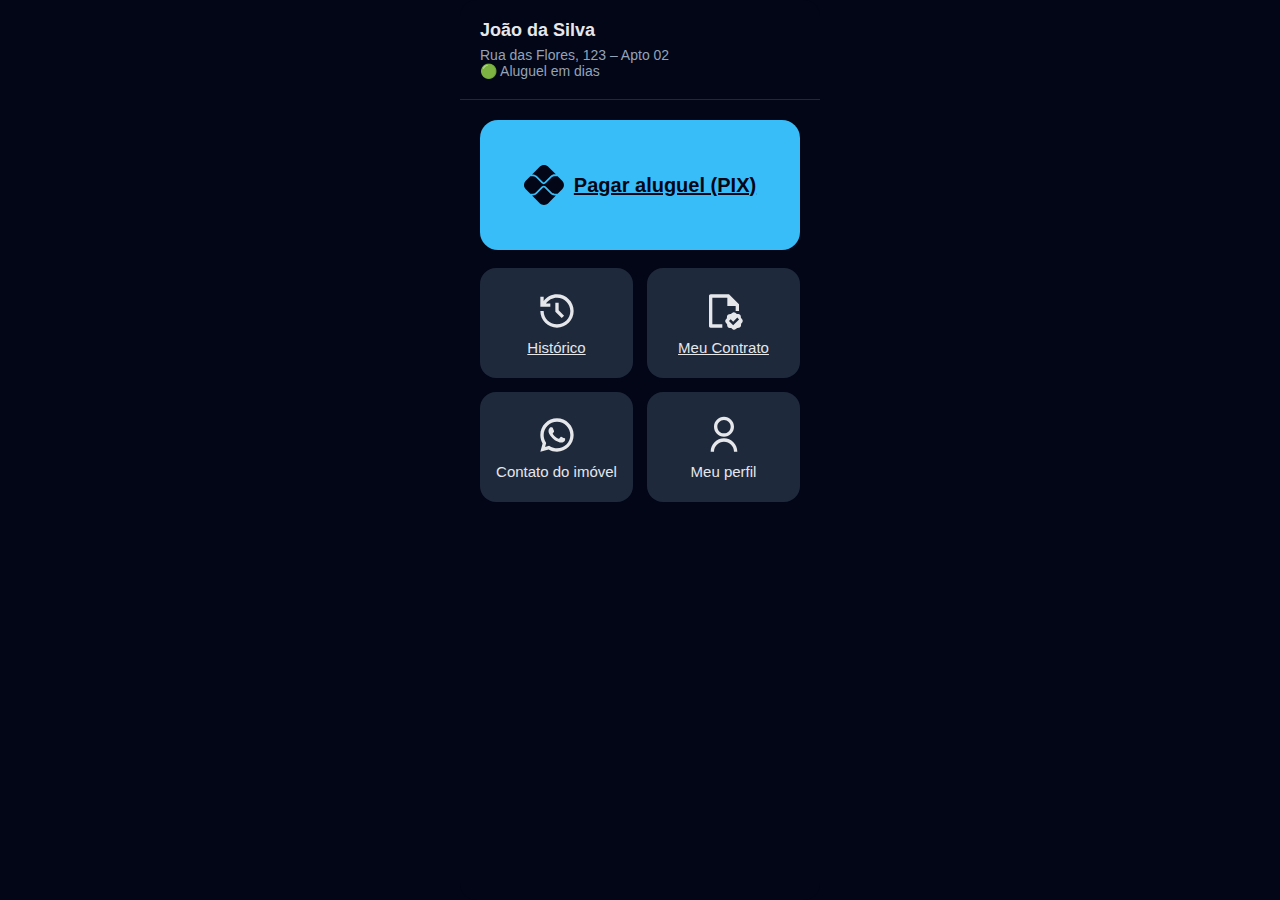
<file: index.html>
<!DOCTYPE html>
<html lang="pt-BR">
<head>
    <meta charset="UTF-8">
    <title>Dashboard Inquilino</title>
    <meta name="viewport" content="width=device-width, initial-scale=1.0">
    <link rel="stylesheet" href="dashboard-inquilino.css">
    <meta name="viewport" content="width=device-width, initial-scale=1.0, maximum-scale=1.0, user-scalable=no">

</head>
<body>

<div class="app">

<header class="header">
    <div class="tenant-info">
        <h1 id="tenant-name">João da Silva</h1>

        <p id="tenant-address">
            Rua das Flores, 123 – Apto 02
        </p>

        <p id="rent-status" class="rent-status status-ok">
            🟢 Aluguel em dia
        </p>

    </div>
</header>


<!-- CONTEÚDO -->
<main class="content">

   <!-- BOTÃO PAGAR -->
<a href="meus-alugueis.html" class="action-btn btn-pay">
    <svg xmlns="http://www.w3.org/2000/svg"
         viewBox="0 0 512 512"
         width="40"
         height="40"
         fill="currentColor"
         aria-hidden="true">
        <path d="M242.4 292.5c5.4-5.4 14.7-5.4 20.1 0l77 77c14.2 14.2 33.1 22 53.1 22l15.1 0-97.1 97.1c-30.3 29.5-79.5 29.5-109.8 0l-97.5-97.4 9.3 0c20 0 38.9-7.8 53.1-22l76.7-76.7zm20.1-73.6c-6.4 5.5-14.6 5.6-20.1 0l-76.7-76.7c-14.2-15.1-33.1-22-53.1-22l-9.3 0 97.4-97.4c30.4-30.3 79.6-30.3 109.9 0l97.2 97.1-15.2 0c-20 0-38.9 7.8-53.1 22l-77 77zM112.6 142.7c13.8 0 26.5 5.6 37.1 15.4l76.7 76.7c7.2 6.3 16.6 10.8 26.1 10.8 9.4 0 18.8-4.5 26-10.8l77-77c9.8-9.7 23.3-15.3 37.1-15.3l37.7 0 58.3 58.3c30.3 30.3 30.3 79.5 0 109.8l-58.3 58.3-37.7 0c-13.8 0-27.3-5.6-37.1-15.4l-77-77c-13.9-13.9-38.2-13.9-52.1 .1l-76.7 76.6c-10.6 9.8-23.3 15.4-37.1 15.4l-31.8 0-58-58c-30.3-30.3-30.3-79.5 0-109.8l58-58.1 31.8 0z"/>
    </svg>
    <span>Pagar aluguel (PIX)</span>
</a>

    <div class="grid-secondary">

      
        <!-- BOTÃO HISTÓRICO -->
     <a href="historico-pagamento.html"class="action-btn btn-history">
        <svg xmlns="http://www.w3.org/2000/svg"
         viewBox="0 0 24 24"
         width="40"
         height="40"
         fill="currentColor"
         aria-hidden="true">
        <path d="M12 2C17.5228 2 22 6.47715 22 12C22 17.5228 17.5228 22 12 22C6.47715 22 2 17.5228 2 12H4C4 16.4183 7.58172 20 12 20C16.4183 20 20 16.4183 20 12C20 7.58172 16.4183 4 12 4C9.25022 4 6.82447 5.38734 5.38451 7.50024L8 7.5V9.5H2V3.5H4L3.99989 5.99918C5.82434 3.57075 8.72873 2 12 2ZM13 7L12.9998 11.585L16.2426 14.8284L14.8284 16.2426L10.9998 12.413L11 7H13Z">
    </svg>
        <span>Histórico</span>

</a>


        <!-- MEU CONTRATO -->
    <a href="meu-contrato.html" class="action-btn btn-contract">
          <svg xmlns="http://www.w3.org/2000/svg"
         viewBox="0 0 24 24"
         width="40"
         height="40"
         fill="currentColor"
         aria-hidden="true">
        <path d="M21 8V12H19V9H14V4H5V20H11V22H3.9934C3.44495 22 3 21.556 3 21.0082V2.9918C3 2.45531 3.4487 2 4.00221 2H14.9968L21 8ZM13.7857 15.3269C13.8246 14.5997 14.3858 14.0083 15.11 13.9313L15.9807 13.8389C16.0841 13.8279 16.1815 13.7845 16.2589 13.715L16.9102 13.1299C17.4519 12.6431 18.2669 12.6218 18.8334 13.0795L19.5145 13.6298C19.5954 13.6951 19.6949 13.7333 19.7988 13.7389L20.6731 13.7857C21.4003 13.8246 21.9917 14.3858 22.0687 15.11L22.1611 15.9807C22.1721 16.0841 22.2155 16.1815 22.285 16.2589L22.8701 16.9102C23.3569 17.4519 23.3782 18.2669 22.9205 18.8334L22.3702 19.5145C22.3049 19.5954 22.2667 19.6949 22.2611 19.7988L22.2143 20.6731C22.1754 21.4003 21.6142 21.9917 20.89 22.0687L20.0193 22.1611C19.9159 22.1721 19.8185 22.2155 19.7411 22.285L19.0898 22.8701C18.5481 23.3569 17.7331 23.3782 17.1666 22.9205L16.4855 22.3702C16.4046 22.3049 16.3051 22.2667 16.2012 22.2611L15.3269 22.2143C14.5997 22.1754 14.0083 21.6142 13.9313 20.89L13.8389 20.0193C13.8279 19.9159 13.7845 19.8185 13.715 19.7411L13.1299 19.0898C12.6431 18.5481 12.6218 17.733 13.0795 17.1666L13.6298 16.4855C13.6951 16.4046 13.7333 16.3051 13.7389 16.2012L13.7857 15.3269ZM21.0303 17.0303L19.9697 15.9697L17.5 18.4393L16.0303 16.9697L14.9697 18.0303L17.5 20.5607L21.0303 17.0303Z">
    </svg>
        <span>Meu Contrato</span>
    </a>


    <!-- CONTATO -->
    <button class="action-btn btn-contato">
          <svg xmlns="http://www.w3.org/2000/svg"
         viewBox="0 0 24 24"
         width="40"
         height="40"
         fill="currentColor"
         aria-hidden="true">
        <path d="M7.25361 18.4944L7.97834 18.917C9.18909 19.623 10.5651 20 12.001 20C16.4193 20 20.001 16.4183 20.001 12C20.001 7.58172 16.4193 4 12.001 4C7.5827 4 4.00098 7.58172 4.00098 12C4.00098 13.4363 4.37821 14.8128 5.08466 16.0238L5.50704 16.7478L4.85355 19.1494L7.25361 18.4944ZM2.00516 22L3.35712 17.0315C2.49494 15.5536 2.00098 13.8345 2.00098 12C2.00098 6.47715 6.47813 2 12.001 2C17.5238 2 22.001 6.47715 22.001 12C22.001 17.5228 17.5238 22 12.001 22C10.1671 22 8.44851 21.5064 6.97086 20.6447L2.00516 22ZM8.39232 7.30833C8.5262 7.29892 8.66053 7.29748 8.79459 7.30402C8.84875 7.30758 8.90265 7.31384 8.95659 7.32007C9.11585 7.33846 9.29098 7.43545 9.34986 7.56894C9.64818 8.24536 9.93764 8.92565 10.2182 9.60963C10.2801 9.76062 10.2428 9.95633 10.125 10.1457C10.0652 10.2428 9.97128 10.379 9.86248 10.5183C9.74939 10.663 9.50599 10.9291 9.50599 10.9291C9.50599 10.9291 9.40738 11.0473 9.44455 11.1944C9.45903 11.25 9.50521 11.331 9.54708 11.3991C9.57027 11.4368 9.5918 11.4705 9.60577 11.4938C9.86169 11.9211 10.2057 12.3543 10.6259 12.7616C10.7463 12.8783 10.8631 12.9974 10.9887 13.108C11.457 13.5209 11.9868 13.8583 12.559 14.1082L12.5641 14.1105C12.6486 14.1469 12.692 14.1668 12.8157 14.2193C12.8781 14.2457 12.9419 14.2685 13.0074 14.2858C13.0311 14.292 13.0554 14.2955 13.0798 14.2972C13.2415 14.3069 13.335 14.2032 13.3749 14.1555C14.0984 13.279 14.1646 13.2218 14.1696 13.2222V13.2238C14.2647 13.1236 14.4142 13.0888 14.5476 13.097C14.6085 13.1007 14.6691 13.1124 14.7245 13.1377C15.2563 13.3803 16.1258 13.7587 16.1258 13.7587L16.7073 14.0201C16.8047 14.0671 16.8936 14.1778 16.8979 14.2854C16.9005 14.3523 16.9077 14.4603 16.8838 14.6579C16.8525 14.9166 16.7738 15.2281 16.6956 15.3913C16.6406 15.5058 16.5694 15.6074 16.4866 15.6934C16.3743 15.81 16.2909 15.8808 16.1559 15.9814C16.0737 16.0426 16.0311 16.0714 16.0311 16.0714C15.8922 16.159 15.8139 16.2028 15.6484 16.2909C15.391 16.428 15.1066 16.5068 14.8153 16.5218C14.6296 16.5313 14.4444 16.5447 14.2589 16.5347C14.2507 16.5342 13.6907 16.4482 13.6907 16.4482C12.2688 16.0742 10.9538 15.3736 9.85034 14.402C9.62473 14.2034 9.4155 13.9885 9.20194 13.7759C8.31288 12.8908 7.63982 11.9364 7.23169 11.0336C7.03043 10.5884 6.90299 10.1116 6.90098 9.62098C6.89729 9.01405 7.09599 8.4232 7.46569 7.94186C7.53857 7.84697 7.60774 7.74855 7.72709 7.63586C7.85348 7.51651 7.93392 7.45244 8.02057 7.40811C8.13607 7.34902 8.26293 7.31742 8.39232 7.30833Z">
    </svg>
        <span>Contato do imóvel</span>
    </button>


              <!-- Meu Perfil -->
    <button class="action-btn btn-perfil">
          <svg xmlns="http://www.w3.org/2000/svg"
         viewBox="0 0 24 24"
         width="40"
         height="40"
         fill="currentColor"
         aria-hidden="true">
        <path d="M4 22C4 17.5817 7.58172 14 12 14C16.4183 14 20 17.5817 20 22H18C18 18.6863 15.3137 16 12 16C8.68629 16 6 18.6863 6 22H4ZM12 13C8.685 13 6 10.315 6 7C6 3.685 8.685 1 12 1C15.315 1 18 3.685 18 7C18 10.315 15.315 13 12 13ZM12 11C14.21 11 16 9.21 16 7C16 4.79 14.21 3 12 3C9.79 3 8 4.79 8 7C8 9.21 9.79 11 12 11Z">
    </svg>
        <span>Meu perfil</span>
    </button>

    </div>

</main>

 <!-- BARRA INFERIOR -->
  <!-- 
<nav class="bottom-nav">
    <button class="nav-btn active">
        <span class="icon">🏠</span>
        <span class="label">início</span>
    </button>

    <button class="nav-btn">
        <span class="icon">📞</span>
        <span class="label">contato</span>
    </button>

    <button class="nav-btn">
        <span class="icon">👤</span>
        <span class="label">perfil</span>
    </button>
</nav> -->
</div>
    <script src="dashboard.js"></script>
</body>
</html>
</file>
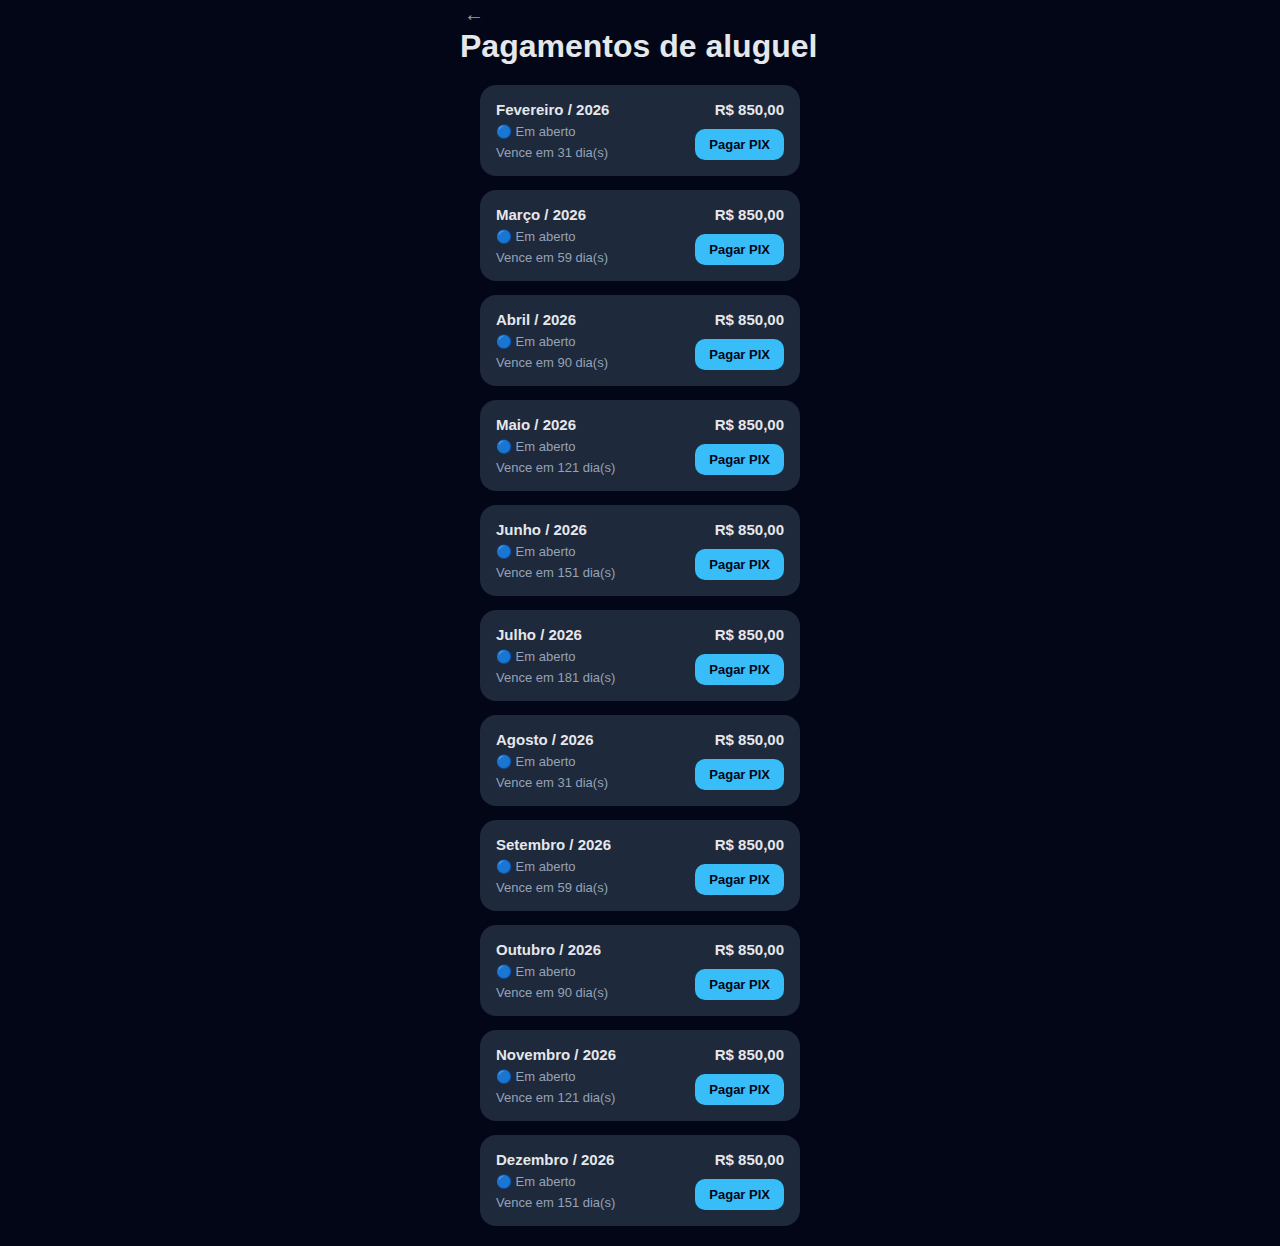
<file: meus-alugueis.html>
<!DOCTYPE html>
<html lang="pt-BR">
<head>
    <meta charset="UTF-8">
    <title>Aluguéis em aberto</title>
    <meta name="viewport" content="width=device-width, initial-scale=1.0">
    <link rel="stylesheet" href="meus-alugueis.css">
</head>
<body>

<div class="app">

    <!-- HEADER -->
    <header class="page-header">
       <button class="back-btn" onclick="window.location.href='index.html'">
    ←
</button>

        <h1>Pagamentos de aluguel</h1>

    </header>

    <!-- LISTA -->
    <main class="list-content" id="rentList">
        <!-- JS vai inserir os cards aqui -->
    </main>

</div>

<script src="meus-alugueis.js"></script>
</body>
</html>
</file>
<file: meus-alugueis.css>
* {
    margin: 0;
    padding: 0;
    box-sizing: border-box;
    font-family: Arial, Helvetica, sans-serif;
}

body {
    background-color: #020617;
    display: flex;
    justify-content: center;
}

.app {
    width: 360px;
    min-height: 100dvh;
    color: #e5e7eb;
}

.app-content {
    padding: 16px;
}



/* HEADER PADRÃO */
.app-header {

    /* HEADER FIXO */
    position: sticky;
    top: 0;
    z-index: 100;

    height: 56px;
    display: flex;
    align-items: center;
    gap: 12px;

    padding-top: env(safe-area-inset-top);

    padding: 0 16px;
    border-bottom: 1px solid #1e293b;
    background-color: #020617;
}

/* BOTÃO VOLTAR */
.back-btn {
    background: none;
    border: none;
    color: #94a3b8;
    font-size: 20px;
    cursor: pointer;
    line-height: 1;
    padding: 4px;
}

/* TÍTULO */
.header-title {
    font-size: 16px;
    font-weight: 600;
    color: #e5e7eb;
}



/* CONTEÚDO */
.list-content {
    padding: 20px;
    display: flex;
    flex-direction: column;
    gap: 14px;
}

/* CARD */
.rent-card {
    background-color: #1e293b;
    border-radius: 16px;
    padding: 16px;
    display: flex;
    justify-content: space-between;
    gap: 12px;
}

.rent-info {
    display: flex;
    flex-direction: column;
    gap: 6px;
}

.rent-info strong {
    font-size: 15px;
}

.rent-info span {
    font-size: 13px;
    color: #94a3b8;
}

.status-open {
    color: #38bdf8;
    font-weight: 500;
    font-size: 13px;
}

.rent-action {
    display: flex;
    flex-direction: column;
    justify-content: space-between;
    align-items: flex-end;
}

.rent-value {
    font-size: 15px;
    font-weight: 600;
}

.pay-btn {
    background-color: #38bdf8;
    color: #020617;
    border: none;
    border-radius: 10px;
    padding: 8px 14px;
    font-size: 13px;
    font-weight: 600;
    cursor: pointer;
}

.pay-btn:active {
    transform: scale(0.96);
}
</file>
<file: dashboard-inquilino.css>
/* RESET */
* {
    margin: 0;
    padding: 0;
    box-sizing: border-box;
    font-family: Arial, Helvetica, sans-serif;
}

/* BODY */
html, body {
    width: 100%;
    height: 100%;
    overflow: hidden;
    overscroll-behavior: none; /* impede bounce moderno */
}

body {
    background-color: #020617;
    display: flex;
    justify-content: center;
    align-items: center;
}

/* APP CONTAINER */
.app {
    width: 360px;
    height: 100%;
    max-height: 100dvh;
    background-color: #020617;
    border-radius: 16px;
    display: flex;
    flex-direction: column;
    color: #e5e7eb;
    overflow: hidden;
}

/* HEADER */
.header {
    padding: 20px;
    border-bottom: 1px solid #1e293b;
}

.header h1 {
    font-size: 18px;
    margin-bottom: 6px;
}

.header p {
    font-size: 14px;
    color: #94a3b8;
}

/* CONTEÚDO FIXO */
.content {
    flex: 1;
    padding: 20px;
    display: flex;
    flex-direction: column;
    gap: 18px;
    overflow: hidden; /* garante que NÃO role */
}

/* BOTÕES */
.action-btn {
    width: 100%;
    border: none;
    border-radius: 14px;
    cursor: pointer;
    font-weight: 500;
    background-color: #1e293b;
    color: #e5e7eb;
    transition: background-color 0.2s ease;
}

.action-btn:hover {
    background-color: #334155;
}

/* BOTÃO PRINCIPAL */
.btn-pay {
    height: 130px;
    font-size: 20px;
    font-weight: 600;
    background-color: #38bdf8;
    color: #020617;
    border-radius: 18px;
    display: flex;
    align-items: center;
    justify-content: center;
    gap: 10px;
}

/* GRID DOS BOTÕES */
.grid-secondary {
    display: grid;
    grid-template-columns: 1fr 1fr;
    gap: 14px;
}

.grid-secondary .action-btn {
    height: 110px;
    font-size: 15px;
    border-radius: 16px;
    display: flex;
    flex-direction: column;
    align-items: center;
    justify-content: center;
    gap: 8px;
}
</file>
